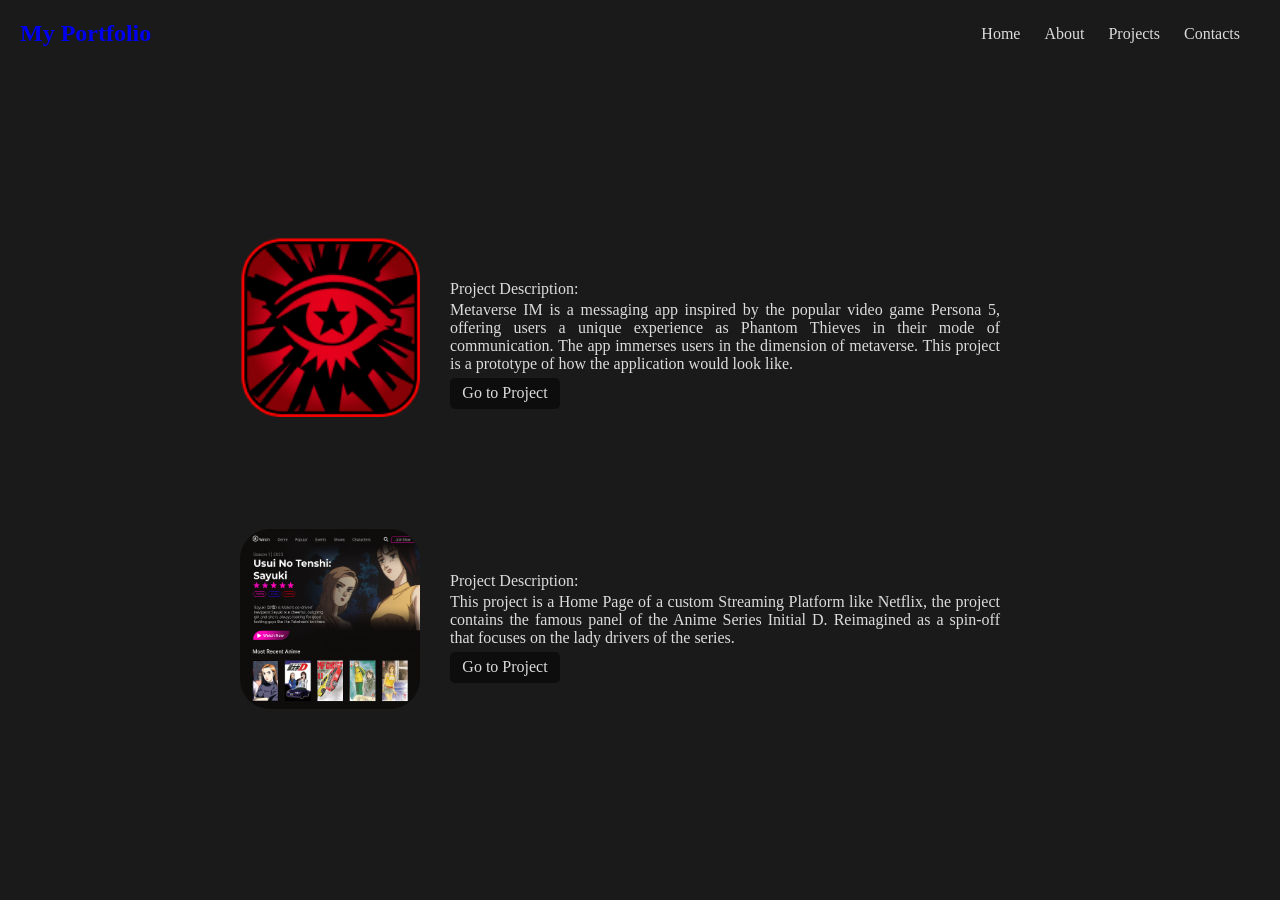
<file: Projects.html>
<!DOCTYPE html>
<html lang="en">
<head>
    <meta charset="UTF-8">
    <meta name="viewport" content="width=device-width, initial-scale=1.0">
    <link rel="stylesheet" href="stylesheet.css">
    <title>Projects</title>
</head>

<body class="proj-home">
    <nav class="navbar">
        <div class="container">
            <a href="#" class="logo">My Portfolio</a>
            <ul class="nav-links">
                <li><a href="./Portfolio.html">Home</a></li>
                <li><a href="./About.html">About</a></li>
                <li><a href="./Projects.html">Projects</a></li>
                <li><a href="./Contacts.html">Contacts</a></li>
            </ul>
            <div class="hamburger-menu">
                <div class="bar"></div>
                <div class="bar"></div>
                <div class="bar"></div>
            </div>
        </div>
    </nav>

    <script src="./script.js"></script>

    <div class="container-3">
        <img src="Metaverse.png" alt="Project 1" class="project-image">
        <div class="project-details">
            <p>Project Description:</p>
            <p class="p1">Metaverse IM is a messaging app inspired by the popular video game Persona 5, offering users a unique experience as Phantom Thieves in their mode of communication. The app immerses users in the dimension of metaverse. This project is a prototype of how the application would look like.</p>
            <a href="https://www.figma.com/proto/8u97F9gBzJd4S3xQDgI9Jk?node-id=0-1&t=U4ATJtFoTycVq64O-6" class="proj-btn">Go to Project</a>
        </div>
            
        <img src="Sayuki.png" alt="Project 2" class="project-image">
        <div class="project-details">
            <p>Project Description:</p>
            <p class="p1">This project is a Home Page of a custom Streaming Platform like Netflix, the project contains the famous panel of the Anime Series Initial D. Reimagined as a spin-off that focuses on the lady drivers of the series.</p>
            <a href="https://www.figma.com/file/oekvqr7NX7hnKEGdbqA6hw/Usui-No-Tenshi%3A-Sayuki?type=design&t=U4ATJtFoTycVq64O-6" class="proj-btn">Go to Project</a>
        </div>
    </div>  
</body>
</html>
</file>
<file: stylesheet.css>
/*Home Page*/
* {
    margin: 0;
    padding: 0;
}

.home {
    background: linear-gradient(rgba(12, 9, 9, 0.5), rgba(14, 12, 12, 0.5)), 
    url(./images/uu.jpg) no-repeat center center/cover;
    background-repeat: no-repeat;
    background-position: center;
    background-size: cover;
}

html {
    scroll-behavior: smooth;
}

.container {
    display: flex;
    justify-content: space-between;
    align-items: center;
    padding: 20px;
}

.logo1 {
    background-image: url(./images/logo.jpg);
    background-size: contain;
    background-position: center;
    background-repeat: no-repeat;
    height: 40px;
    width: 40px;
    margin-left: 20px;
}

.navbar {
    position: fixed;
    top: 0;
    left: 0;
    width: 100%;
    box-shadow: 0 2px 5px rgba(0, 0, 0, 0.1);
    z-index: 1000;
    background-color: transparent;
    border: none;
    box-shadow: none;
}

.nav-links {
    list-style: none;
    padding: 0;
    margin: 0;
}

.nav-links li {
    display: inline;
    margin-right: 20px;
}

.nav-links li a {
    text-decoration: none;
    color: gainsboro;
}

.logo {
    font-size: 1.5rem;
    font-weight: bold;
    text-decoration: none;
}

.hamburger-menu {
    display: none;
    flex-direction: column;
    cursor: pointer;
}

.bar {
    width: 25px;
    height: 3px;
    background-color: gainsboro;
    margin: 3px 0;
}

.container-1 {
    display: flex;
    flex-direction: column;
    justify-content: center;
    align-items: flex-start;
    margin-left: 300px;
    text-shadow: 2px 2px 4px rgba(0, 0, 0, 0.7);
    color: gainsboro;
    min-height: 100vh;
}

.home h1 {
    line-height: 0.9;
}

p {
    margin: 0;
    margin-top: 3px;
}

.download-btn {
    display: inline-block;
    margin-top: 5px;
    height: 25px;
    width: 110px;
    border-radius: 5px;
    padding-top: 6px;
    text-align: center;
    text-decoration: none;
    border: none; 
    cursor: pointer;
    background-color: maroon;
    color: gainsboro;
}

.download-btn:hover {
    background-color: #660000;
    outline: none;
} 

/*About Page*/
.abt-home {
    background-color: #0d0d0d;
    background-repeat: no-repeat;
    background-position: center;
    background-size: cover;
}

.container-2 {
    display: flex;
    flex-direction: column;
    align-items: start;
    margin-left: 240px;
    min-height: 100vh;
    justify-content: center;
}

.container-2 h2 {
    margin-left: 45px;
    margin-top: 10px;
    color: gainsboro;
}

.container-2 p {
    text-align: justify;
    width: 550px;
    margin-left: 250px;
    margin-top: -175px;
    color: gainsboro;
    
}

.profile-picture {
    height: 200px;
    width: 200px;
    border-radius: 20px;
}

/*Projects Page*/
.proj-home {
    background-color: #1a1a1a;
}

.container-3 {
    display: flex;
    flex-direction: column;
    row-gap: 100px;
    min-height: 100vh;
    justify-content: center;
}

.project-image {
    height: 180px;
    width: 180px;
    border-radius: 30px;
    margin-top: 20px;
    margin-left: 240px;
}

.project-details {
    width: 550px;
    margin-left: 450px;
    margin-top: -240px;
    text-align: justify;
    color: gainsboro;
}

.proj-btn {
    display: inline-block;
    height: 25px;
    width: 110px;
    border-radius: 5px;
    background-color: #0d0d0d;
    color: gainsboro;
    text-decoration: none;
    text-align: center;
    padding-top: 6px;
    margin-top: 5px;
}

/*Contacts Page*/
.cont-body {
    display: flex;
    justify-content: center;
    align-items: center;
    min-height: 100vh;
}

.container-4 {
    position: relative;
    display: flex;
    justify-content: center;
    align-items: center;
    background-image: url(./images/contactsbg.jpg);
    background-repeat: no-repeat;
    background-position: center center;
    background-size: cover;
    width: 100%;
    height: 100vh;
}

.item {
    width: 100%;
    height: 550px;
    max-width: 820px;
    border-radius: 30px;
    background-color: beige;
    box-shadow: 0 0 20px 10px rgba(0,0,0,.4);
    overflow: hidden;
    grid-template-columns: repeat(2, 1fr);
    display: grid;
    z-index: 1;
}

.contacts {
    background: maroon;
}

.submit-form {
    background: #0d0d0d;  
}

.first-text {
    padding-left: 30px;
    padding-top: 20px;
    font-size: 35px;
    color: gainsboro;
    font-weight: 600;
    text-transform: capitalize;
}

.img4 {
    height: 220px;
    width: 220px;
    padding-top: 40px;
    margin-left: 30px;
    transform: scaleX(-1);
}

.secnd-text {
    font-weight: 500;
    margin-top: 40px;
    color: gainsboro;
}

.social-media {
    display: flex;
    list-style: none;
    gap: 10px;
    height: 50px;
    width: 50px;
}

.social-links {
    padding-top: 120px;
    margin-left: 30px;
}

.social-media ul li {
    padding-left: 15px;
    font-size: 24px;
    margin-top: 10px;
}

.social-media i {
    background: black;
    padding: 5px;
    border-radius: 5px;
    transition: .3s;
    color: maroon;
}

.social-media i:hover {
    background: gainsboro;
    color: black;
}

.bx.bxl-facebook, .bx.bxl-instagram-alt, .bx.bxl-twitter, .bx.bxl-github {
    height: 20px;
    width: 20px;
}

.third-text {
    font-size: 25px;
    position: relative;
    top: 20px;
    left: 20px;
    padding-top: 10px;
    color: maroon;
}

form {
    padding: 0 50px;
    height: 100%;
    width: 100%;
    overflow: hidden;
}

.input-box {
    height: 40px;
    width: 70%;
    margin: 30px 0;
    position: relative;
}

.input {
    width: 100%;
    height: 100%;
    background: transparent;
    border: 2px solid maroon;
    border-radius: 10px;
    outline: none;
    padding-left: 10px;
    color: white;
    font-size: 16px;
}

.input-box label {
    position: absolute;
    top: 50%;
    left: 10px;
    padding-left: 10px;
    transform: translateY(-50%);
    font-size: 15px;
    font-weight: 500;
    color: gainsboro;
    transition: .3s;
}

.input-box .input:focus ~ label, 
.input-box .input:valid ~ label {
    top: -1px;
    left: 10px;
    background: #0d0d0d;
    outline: none;
    font-weight: 500;
    font-size: 12px;
    padding: 5px;
}

textarea.input {
    resize: none;
    min-height: 150px;
    overflow: auto;
    padding-top: 10px;
}

.btn1 {
    position: relative;
    top: 100px;
    background: maroon;
    outline: none;
    border: none;
    border-radius: 4px;
    height: 40px;
    width: 30%;
    font-size: 16px;
    color: gainsboro;
    cursor: pointer;
    font-weight: 500;
}

@media screen and (max-width: 600px) {
    
    .container-1 {
        display: flex;
        flex-wrap: wrap;
        margin-top: unset;
        margin-left: unset;
        align-items: center;
        justify-content: center;
        text-align: center;
        min-height: 100vh;
        margin-top: -80px;
    }
    
    .home h1 {
        font-size: 36px;
    }

    .logo {
        margin-left: 2px;
    }

    .nav-links {
        display: none;
    }

    .hamburger-menu {
        display: flex;
    }

    .nav-links.active {
        display: flex;
        flex-direction: column;
        position: absolute;
        top: 70px;
        left: 0;
        background-color: #0d0d0d;
        width: 100%;
        z-index: 1;
    }

    .nav-links.active li {
        text-align: center;
        margin: 10px 0;
    }

    .download-btn {
        width: 100px;
        padding-top: 5px;
    }
}

@media screen and (max-width: 600px) {
    .container-2 {
        flex-direction: column;
        align-items: unset;
        margin-top: unset;
        margin-left: unset;
        margin-top: 80px;
        align-items: center;
        text-align: justify;
        justify-content: center;
        letter-spacing: .5px;
        min-height: 100vh;
    }

    .container-2 h2 {
        margin-left: unset;
        margin-top: unset;
        margin-left: 0;
        margin-top: 10px;
        text-align: justify;
    }

    .container-2 p {
        margin-left: unset;
        margin-top: unset;
        color: gainsboro;
        width: unset;
        width: 300px;
        margin-top: 20px;
        text-align: justify;
    }

    .profile-picture {
        height: 150px;
        width: 150px;
    }
}

@media screen and (max-width: 600px) {
    .container-3 {
        row-gap: 10px;
        align-items: center;
        min-height: 100vh;
        margin-top: -100px;
    }

    .p1 {
        text-align: justify;
    }

    .project-image {
        height: 150px;
        width: 150px;
        margin-top: 20px;
        margin-left: 0;
    }

    .project-details {
        width: 90%;
        margin-left: 0;
        margin-top: 10px;
        text-align: center;
        letter-spacing: .5px;
    }

    .proj-btn {
        width: 100px;
        padding-top: 5px;
        margin-top: 10px;
    }
}

@media (max-width:600px){
    .item {
        grid-template-columns: 1fr;
    }

    .third-text {
        font-size: 25px;
        position: relative;
        top: 10px;
        padding-top: 10px;
        margin-left: -30px;
        color: maroon;
        align-items: center;
    }

    .input-box {
        height: 40px;
        width: 70%;
        margin: 30px 0;
        position: relative;
        margin-left: 5px;
    }

    .contacts {
        display: none;
    }

    .text {
        font-size: 16px;
        text-align: center;
    }

    .btn1 {
        width: 30%; 
        height: 30px;
        font-size: 10px;
        margin-left: 80px;
    }
}
</file>
